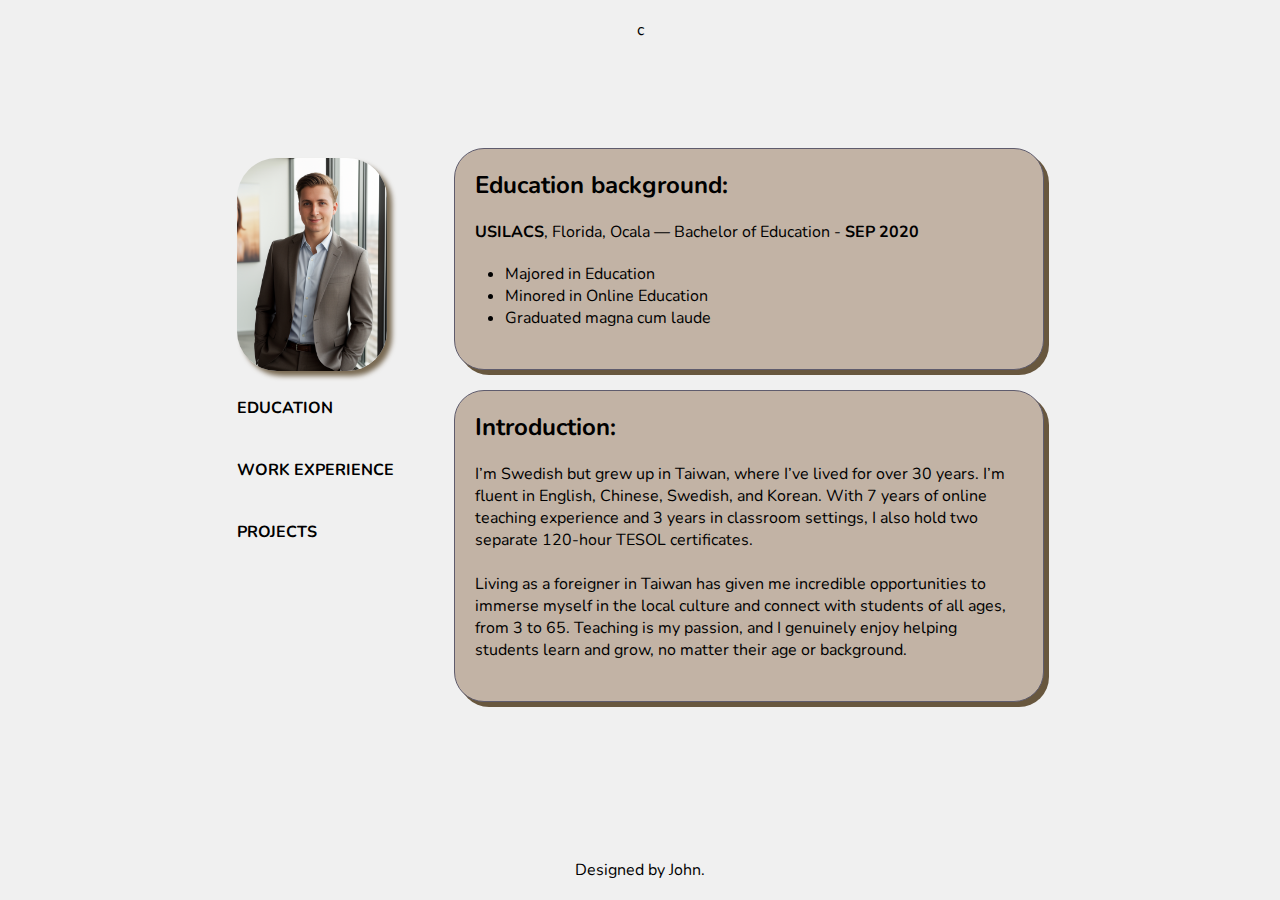
<file: index.html>
<!DOCTYPE html>
<html lang="en">
  
<head>
  <meta charset="UTF-8">
  <link rel="preconnect" href="https://fonts.googleapis.com">
  <link rel="preconnect" href="https://fonts.gstatic.com" crossorigin>
  <link href="https://fonts.googleapis.com/css2?family=Nunito:ital,wght@0,200..1000;1,200..1000&display=swap" rel="stylesheet">
  <meta name="viewport" content="width=device-width, initial-scale=1.0">
  <title>Resume</title>
  <link rel="stylesheet" href="styles.css">
</head>

<body>
  c
  <div class="main-container">
    <nav class="navbar">
      <ul>
        <p id="my-img"><img src="resources/micah02.png" alt="John Micah Savoniemi's handsome photo"></p>
        <li><a href="index.html">Education</a></li>
        <li><a href="experience.html">Work Experience</a></li>
        <li><a href="projects.html">Projects</a></li>
      </ul>
    </nav>
    <main class="content">
      <section class="edu">
        <!--<div class="my-image">
          <img src="resources/micah.jpg" alt="John Micah Savoniemi's handsome photo">
        </div>-->
        <h2>Education background:</h2>
        <p><strong>USILACS</strong>, Florida, Ocala — Bachelor of Education
          - <strong>SEP 2020</strong></p>
        <ul>
          <li>Majored in Education</li>
          <li>Minored in Online Education</li>
          <li>Graduated magna cum laude</li>
        </ul>

      </section>
      <section class="introduction">
        <h2>Introduction:</h2>
        <p>I’m Swedish but grew up in Taiwan, where I’ve lived for over 30 years. I’m fluent in English, Chinese, Swedish, and Korean. With 7 years of online teaching experience and 3 years in classroom settings, I also hold two separate 120-hour TESOL certificates. <br><br>Living as a foreigner in Taiwan has given me incredible opportunities to immerse myself in the local culture and connect with students of all ages, from 3 to 65. Teaching is my passion, and I genuinely enjoy helping students learn and grow, no matter their age or background.</p>
      </section>
    </main>

  </div>

  <footer>
     <p>Designed by John.</p>
  </footer>

  <script src="script.js"></script>
</body>

</html>
</file>
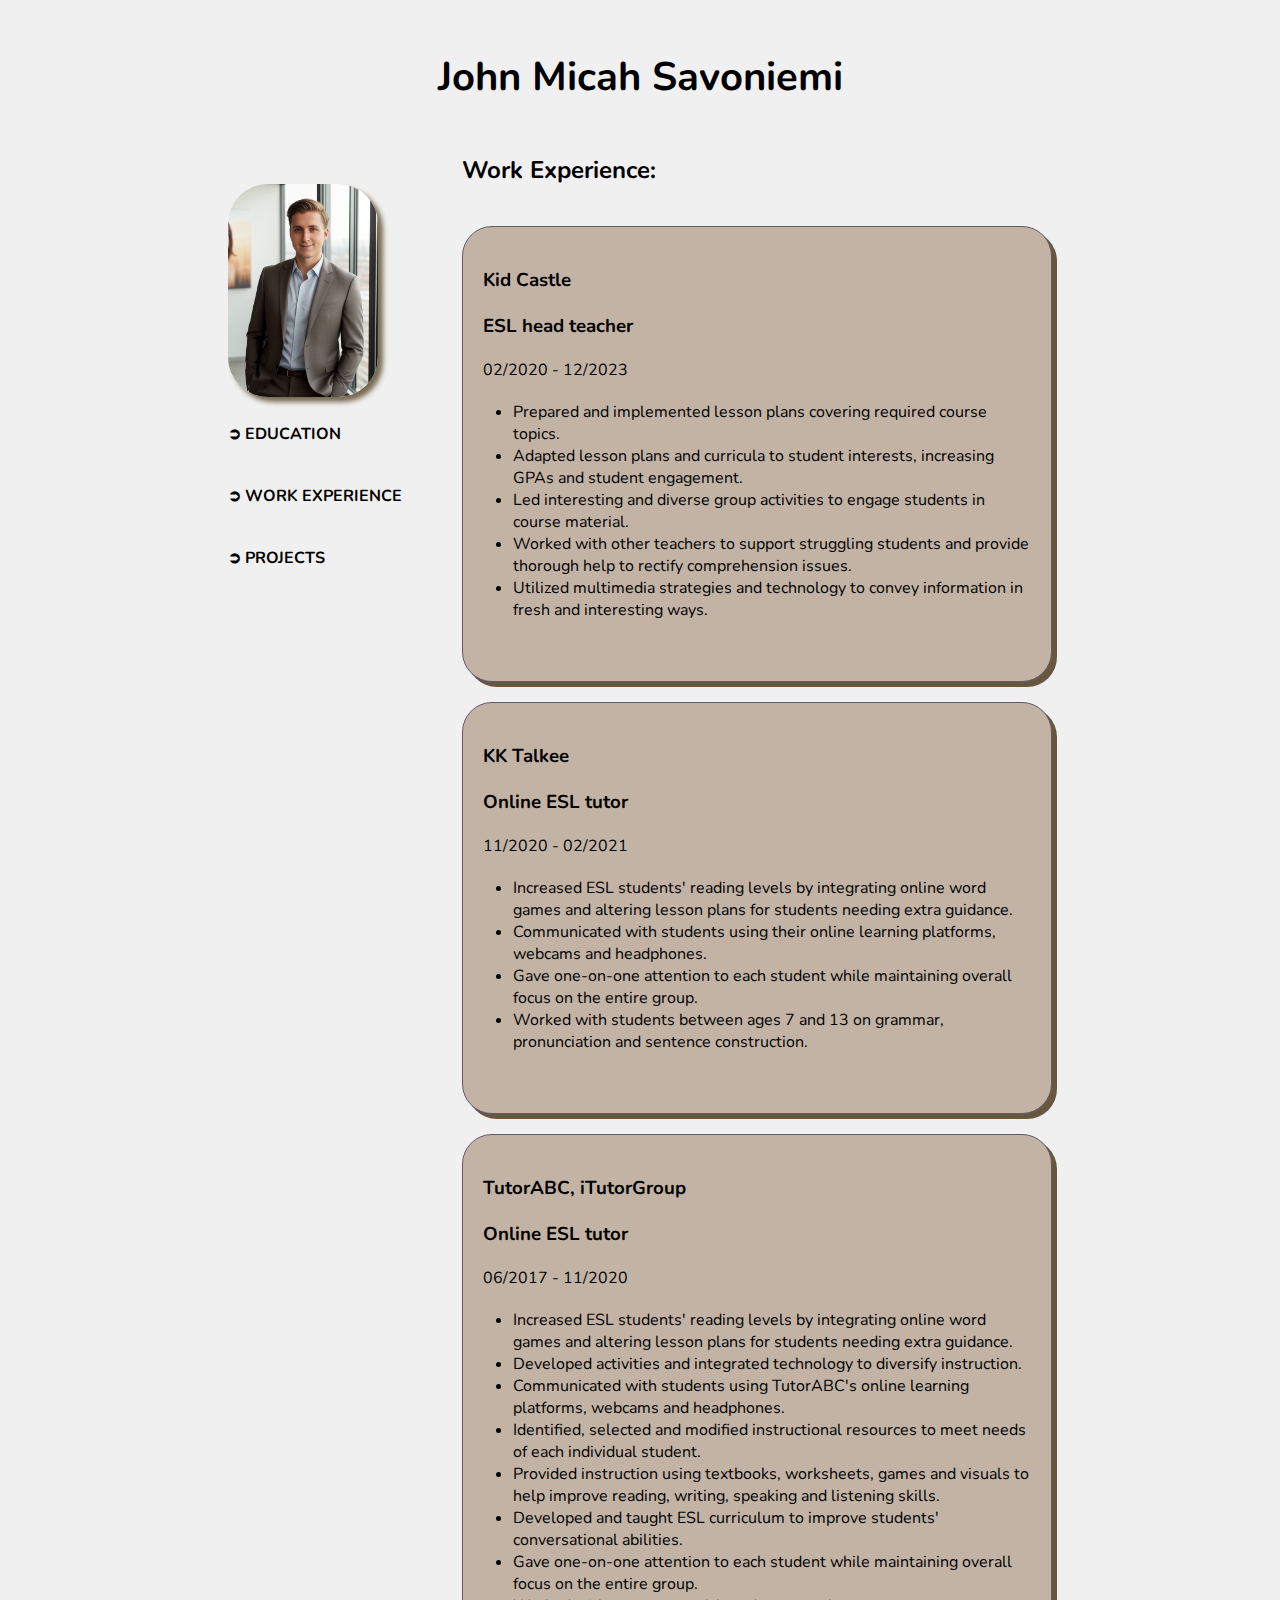
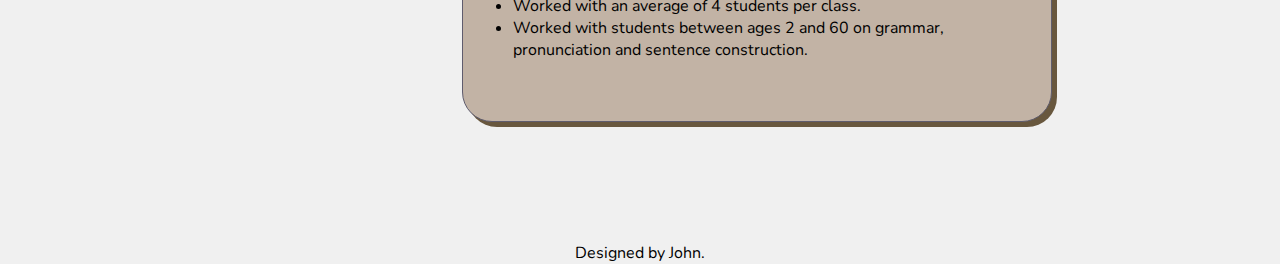
<file: experience.html>
<!DOCTYPE html>
<html lang="en">
  
<head>
  <meta charset="UTF-8">
  <link rel="preconnect" href="https://fonts.googleapis.com">
  <link rel="preconnect" href="https://fonts.gstatic.com" crossorigin>
  <link href="https://fonts.googleapis.com/css2?family=Nunito:ital,wght@0,200..1000;1,200..1000&display=swap" rel="stylesheet">
  <meta name="viewport" content="width=device-width, initial-scale=1.0">
  <title>Experience</title>
  <link rel="stylesheet" href="styles.css">
</head>

<body>
  <div class="name">
    <h1 id="ani-name">John Micah Savoniemi</h1>
  </div>
  <div class="main-container">
    <nav class="navbar">
      <ul>
        <p id="my-img"><img src="resources/micah02.png" alt="John Micah Savoniemi's handsome photo"></p>
        <li><a href="index.html">&#10162; Education</a></li>
        <li><a href="experience.html">&#10162; Work Experience</a></li>
        <li><a href="projects.html">&#10162; Projects</a></li>
      </ul>
    </nav>
    <main class="content">
      <section class="experience">
        <h2>Work Experience:</h2>
        <div class="jobs">
          <h3>Kid Castle</h3>
          <h3>ESL head teacher</h3>
          <p class="date">02/2020 - 12/2023
            <br>
            <ul>
              <li>Prepared and implemented lesson plans covering required course topics.</li>
              <li>Adapted lesson plans and curricula to student interests, increasing GPAs and student engagement.</li>
              <li>Led interesting and diverse group activities to engage students in course material.</li>
              <li>Worked with other teachers to support struggling students and provide thorough help to rectify comprehension issues.</li>
              <li>Utilized multimedia strategies and technology to convey information in fresh and interesting ways.</li>
            </ul>
          </p>
        </div>
        <div class="jobs">
          <h3>KK Talkee</h3>
          <h3>Online ESL tutor</h3>
          <p class="date">11/2020 - 02/2021
            <br>
            <ul>
              <li>Increased ESL students' reading levels by integrating online word games and altering lesson plans for students needing extra guidance.</li>
              <li>Communicated with students using their online learning platforms, webcams and headphones.</li>
              <li>Gave one-on-one attention to each student while maintaining overall focus on the entire group.</li>
              <li>Worked with students between ages 7 and 13 on grammar, pronunciation and sentence construction.</li>
            </ul>
          </p>
        </div>
        <div class="jobs">
          <h3>TutorABC, iTutorGroup</h3>
          <h3>Online ESL tutor</h3>
          <p class="date">06/2017 - 11/2020
            <br>
            <ul>
              <li>Increased ESL students' reading levels by integrating online word games and altering lesson plans for students needing extra guidance.</li>
              <li>Developed activities and integrated technology to diversify instruction.</li>
              <li>Communicated with students using TutorABC's online learning platforms, webcams and headphones.</li>
              <li>Identified, selected and modified instructional resources to meet needs of each individual student.</li>
              <li>Provided instruction using textbooks, worksheets, games and visuals to help improve reading, writing, speaking and listening skills.</li>
              <li>Developed and taught ESL curriculum to improve students' conversational abilities.</li>
              <li>Gave one-on-one attention to each student while maintaining overall focus on the entire group.</li>
              <li>Worked with an average of 4 students per class.</li>
              <li>Worked with students between ages 2 and 60 on grammar, pronunciation and sentence construction.</li>
            </ul>
          </p>
        </div>
      </section>
    </main>

  </div>

  <footer>
     <p>Designed by John.</p>
  </footer>

  <script src="script.js"></script>
</body>

</html>
</file>
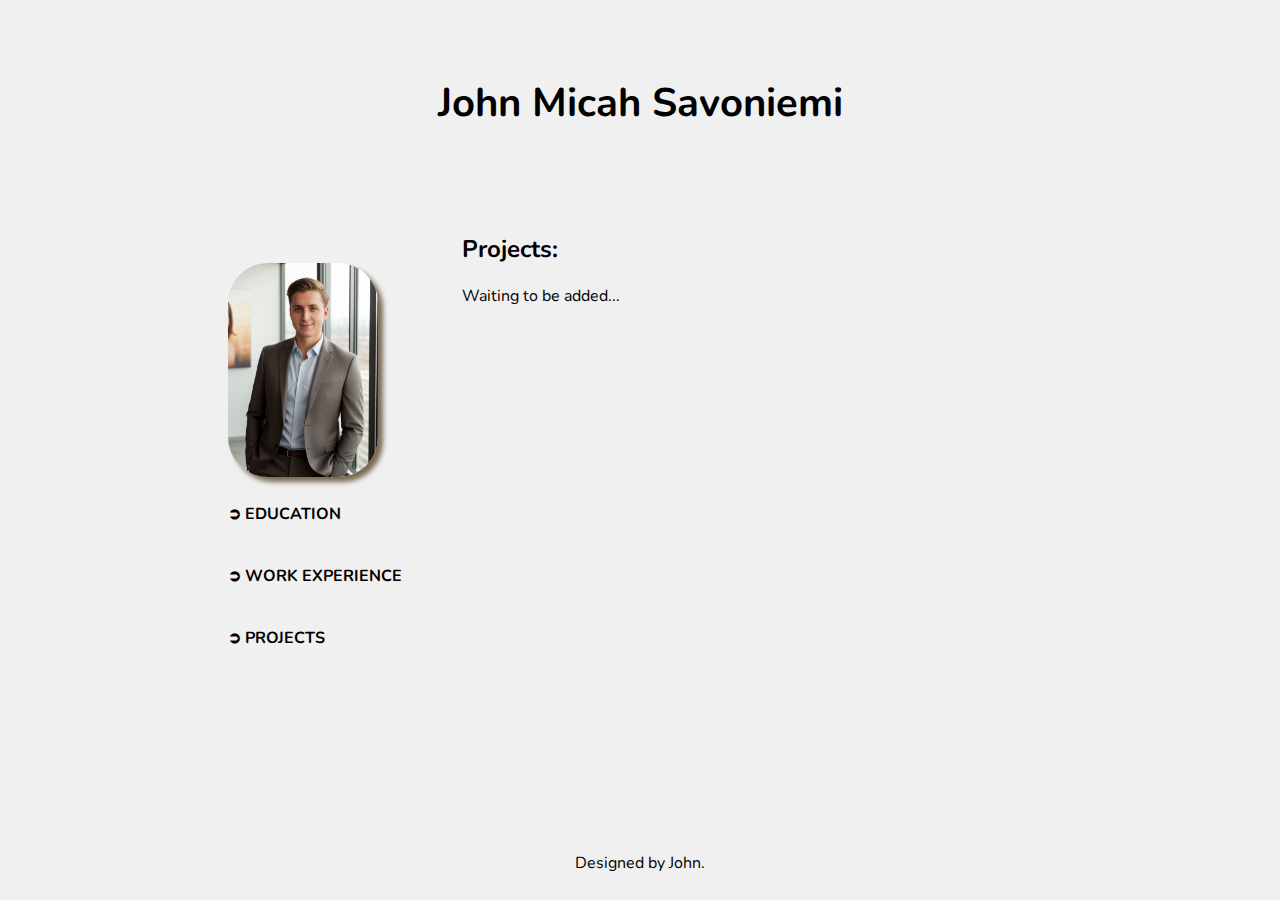
<file: projects.html>
<!DOCTYPE html>
<html lang="en">
  
<head>
  <meta charset="UTF-8">
  <link rel="preconnect" href="https://fonts.googleapis.com">
  <link rel="preconnect" href="https://fonts.gstatic.com" crossorigin>
  <link href="https://fonts.googleapis.com/css2?family=Nunito:ital,wght@0,200..1000;1,200..1000&display=swap" rel="stylesheet">
  <meta name="viewport" content="width=device-width, initial-scale=1.0">
  <title>Projects</title>
  <link rel="stylesheet" href="styles.css">
</head>

<body>
  <div class="name">
    <h1 id="ani-name">John Micah Savoniemi</h1>
  </div>
  <div class="main-container">
    <nav class="navbar">
      <ul>
        <p id="my-img"><img src="resources/micah02.png" alt="John Micah Savoniemi's handsome photo"></p>
        <li><a href="index.html">&#10162; Education</a></li>
        <li><a href="experience.html">&#10162; Work Experience</a></li>
        <li><a href="projects.html">&#10162; Projects</a></li>
      </ul>
    </nav>
    <main class="content">
      <section class="projects">
        <h2>Projects:</h2>
        <p>Waiting to be added...</p>
      </section>
    </main>

  </div>

  <footer>
     <p>Designed by John.</p>
  </footer>

  <script src="script.js"></script>
</body>

</html>
</file>
<file: styles.css>
* {
    margin: 0;
    padding: 0;
    box-sizing: border-box;
}

body {
  font-family: Arial, sans-serif;
  display: flex;
  justify-content: center;
  align-items: center;
  min-height: 100vh;
  background-color: #f0f0f0;
  flex-wrap: wrap;
  font-family: "Nunito";
}

.name h1 {
  margin: 50px 50px 0px 50px;
  font-size: 2.5rem;
  align-items: center;
  text-align: center;
}

.main-container {
  display: flex;
  width: 100%;
  /*background-color:antiquewhite;*/
  margin: 0px 50px 50px 50px;
  padding: 50px;
  justify-content: center;
}

footer {
  display: flex;
  width: 100%;
  justify-content: center;
  align-items: center; 
  padding: 0 0;
}

.navbar {
  min-width: 180px;
  padding: 30px;
  /*border: solid 2px;*/
  border-radius: 30px;
}

.content {
  min-width: 300px;
  width: 650px;
  padding: 0px 30px;
  /*border: solid 2px;*/
  border-radius: 30px;
}

.navbar li {
  padding: 20px 0px;
  list-style-type: none;
  font-weight: 700;
  text-transform: uppercase;
}

/* Prevent color change */
  a:link,  /* Normal unvisited link */
  a:visited, /* Visited link */
  a { 
    text-decoration: none; 
    color: inherit; /* Keep the current color */
}

.introduction p,
.content p {
  padding: 20px 0px;
}

.edu ul {
  padding-left: 30px;
  padding-bottom: 20px;
}

.my-image {
  display: flex;
  justify-content: center;
  padding-bottom: 20px;
}

.my-image img {
  width: 200px;
  height: auto;
  border-radius: 30px;
}

#my-img img {
  width: 150px;
  height: auto;
  border-radius: 40px;
  box-shadow: 5px 5px 5px #796a53;
}

/*This section is for the experience page*/
.jobs ul {
  padding-left: 30px;
}

.experience h2 {
  padding-bottom: 20px; 
}

.jobs h3 {
  padding-top: 20px;
}

.contact,
.edu,
.introduction,
.jobs {
  border: solid 1px #5f5c6d;
  border-radius: 30px;
  margin: 20px 0px;
  padding: 20px;
  box-shadow: 5px 5px #68573e;
  background-color: #c2b3a5;
}

.contact p {
  padding: 0px;
  font-weight: 600;
}

@media (max-width: 768px) {
  .main-container {
    flex-direction: column;
    display: flex;
  }

  .navbar {
    display: flex;
    justify-content: center;
  }

  .navbar ul {
    padding-left: 30px;
  }

  .contact {
    margin: 0px;
    justify-content: center;
    align-items: center; 
  }
}
</file>
